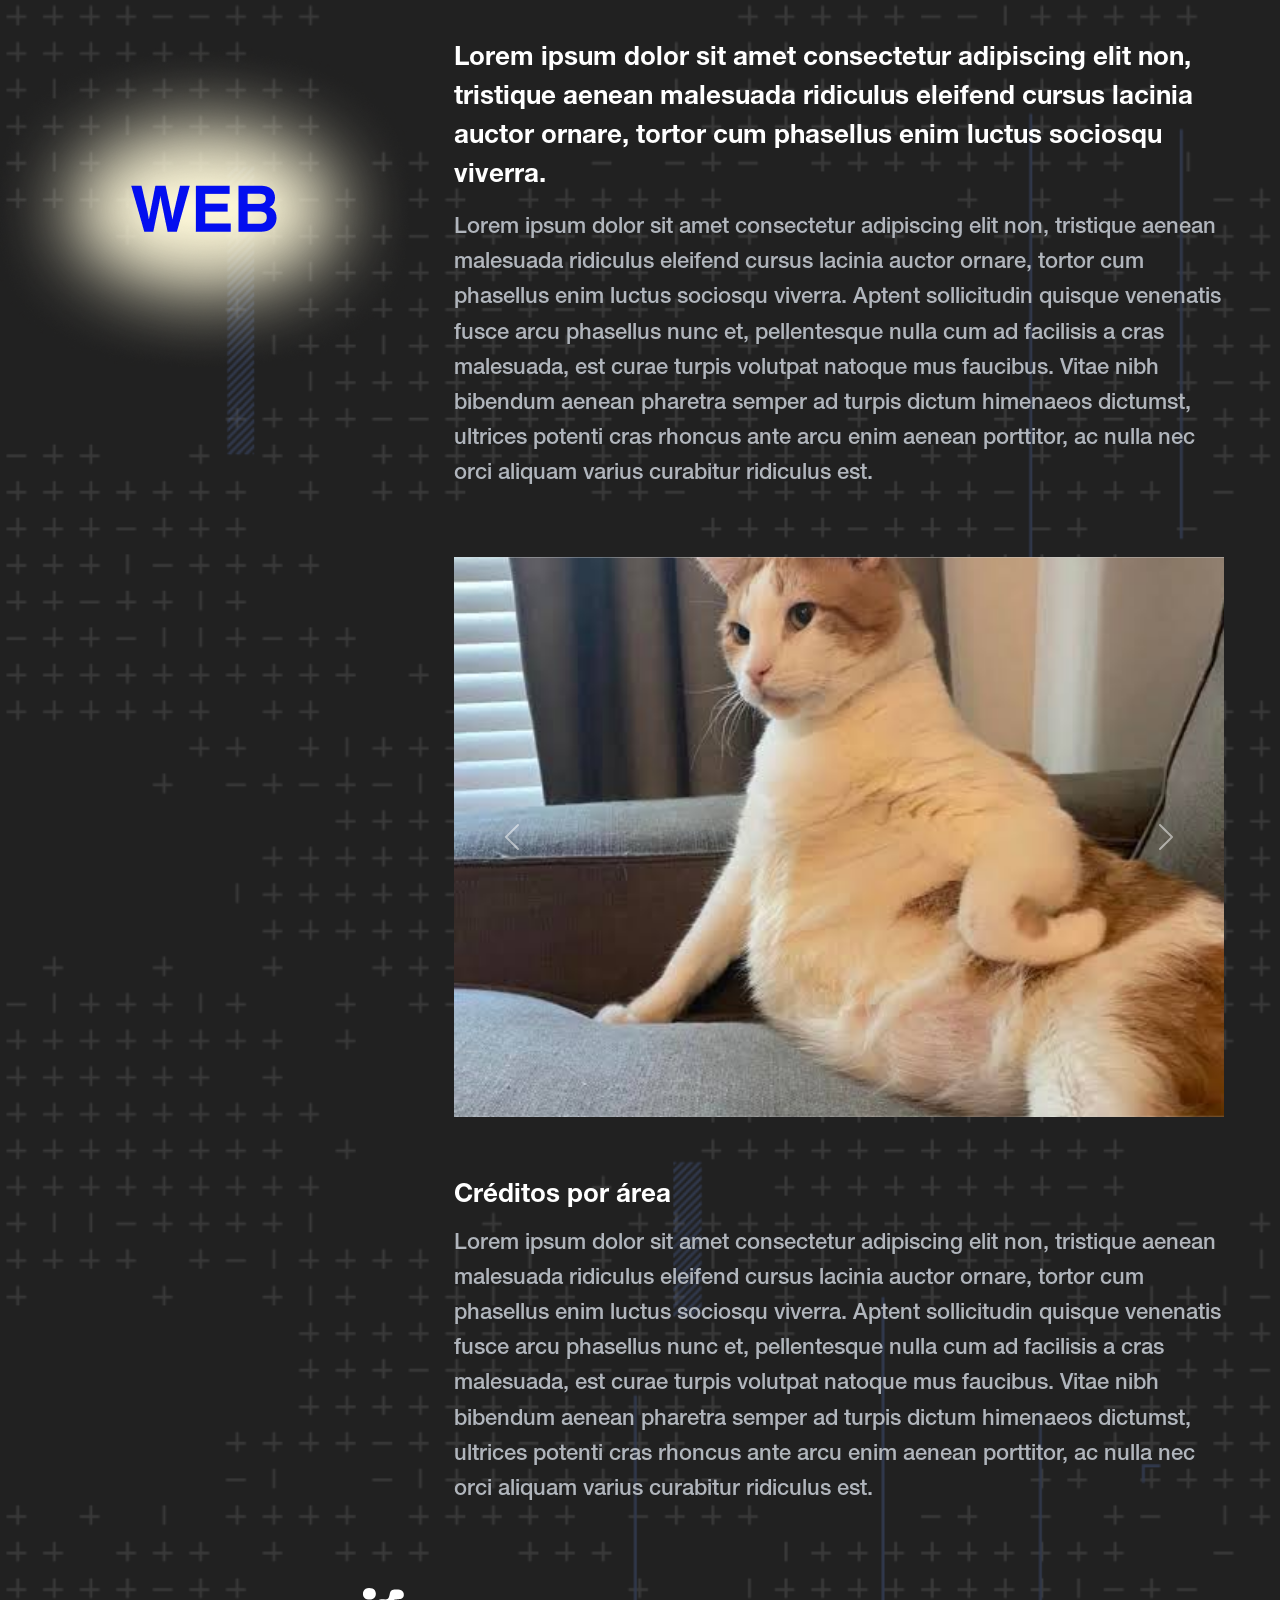
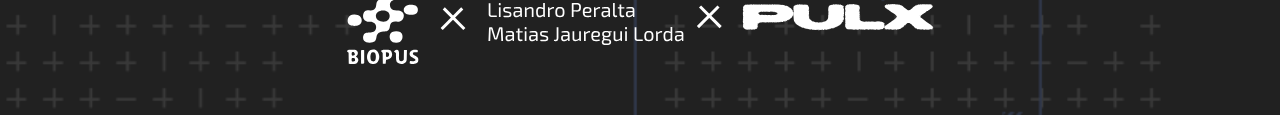
<file: web.html>
<!DOCTYPE html>
<html lang="es">
<head>
  <meta charset="UTF-8">
  <meta name="viewport" content="width=device-width, initial-scale=1.0">
  <link
    href="https://cdn.jsdelivr.net/npm/bootstrap@5.3.3/dist/css/bootstrap.min.css"
    rel="stylesheet"
  />
  <link rel="stylesheet" href="webstyle.css"/>
  <title>Web</title>
</head>

<body>
  <div class="contenedor-principal">

  <div class="caja-titulo">
    <a href="index.html"><img src="assets/webTitulo.png" alt="web"/></a>
  </div>

  <div class="columna-contenido">
    <p class="subtitulo">
        Lorem ipsum dolor sit amet consectetur adipiscing elit non, tristique aenean
        malesuada ridiculus eleifend cursus lacinia auctor ornare, tortor cum phasellus
        enim luctus sociosqu viverra.
    </p>

    <p class="parrafo">
        Lorem ipsum dolor sit amet consectetur adipiscing elit non, tristique aenean
        malesuada ridiculus eleifend cursus lacinia auctor ornare, tortor cum phasellus
        enim luctus sociosqu viverra. Aptent sollicitudin quisque venenatis fusce arcu
        phasellus nunc et, pellentesque nulla cum ad facilisis a cras malesuada, est
        curae turpis volutpat natoque mus faucibus. Vitae nibh bibendum aenean pharetra
        semper ad turpis dictum himenaeos dictumst, ultrices potenti cras rhoncus ante
        arcu enim aenean porttitor, ac nulla nec orci aliquam varius curabitur ridiculus est.
    </p>

    <div id="miCarrusel" class="carousel slide caja-carrusel" data-bs-ride="carousel">
      <div class="carousel-inner">
        <div class="carousel-item active">
            <img src="assets/web0.jpg" class="d-block w-100 imagen-carrusel" alt="Imagen 1" />
        </div>
        <div class="carousel-item">
            <img src="assets/web1.jpg" class="d-block w-100 imagen-carrusel" alt="Imagen 2" />
        </div>
      </div>

        <button class="carousel-control-prev" type="button" data-bs-target="#miCarrusel" data-bs-slide="prev">
          <span class="carousel-control-prev-icon"></span>
        </button>

        <button class="carousel-control-next" type="button" data-bs-target="#miCarrusel" data-bs-slide="next">
          <span class="carousel-control-next-icon"></span>
        </button>
      </div>

      <h3 class="subtitulo">Créditos por área</h3>

      <p class="parrafo">
        Lorem ipsum dolor sit amet consectetur adipiscing elit non, tristique aenean
        malesuada ridiculus eleifend cursus lacinia auctor ornare, tortor cum phasellus
        enim luctus sociosqu viverra. Aptent sollicitudin quisque venenatis fusce arcu
        phasellus nunc et, pellentesque nulla cum ad facilisis a cras malesuada, est
        curae turpis volutpat natoque mus faucibus. Vitae nibh bibendum aenean pharetra
        semper ad turpis dictum himenaeos dictumst, ultrices potenti cras rhoncus ante
        arcu enim aenean porttitor, ac nulla nec orci aliquam varius curabitur ridiculus est.
      </p>

    </div>

  </div>

  <script src="https://cdn.jsdelivr.net/npm/bootstrap@5.3.3/dist/js/bootstrap.bundle.min.js"></script>
</body>

<footer>
  <div class="footer">
    <img src="assets/Créditos.svg" alt="footer" class="imgFooter"/>
  </div>
</footer>
</html>
</file>
<file: webstyle.css>
/* 1. Versión Medium (peso 500) */
@font-face {
  font-family: "Helvetica Neue Custom";
  src: url("assets/Helvetica/HelveticaNeueLTStd-Md-BF6a4c33b821273.otf") format("opentype");
  font-weight: 500;
  font-style: normal;
  font-display: swap;
}

/* 2. Versión Bold (peso 700) */
@font-face {
  font-family: "Helvetica Neue Custom";
  src: url("assets/Helvetica/HelveticaNeueLTStd-Bd-BF6a4c33b64bd77.otf") format("opentype");
  font-weight: 700;
  font-style: normal;
  font-display: swap;
}

body {
  margin: 0;
  background-image: url("/assets/background.png");
  background-size: cover;
  overflow-x: hidden;
  font-family: "Helvetica Neue Custom", sans-serif;
}

.contenedor-principal {
  display: flex;
  align-items: flex-start;
  gap: 28px;
  width: 100%;
  max-width: 1920px;
  min-height: 1080px;
  margin: 0 auto;
  padding: 40px 56px 64px 0;
}

.caja-titulo {
  flex-shrink: 0;
  width: auto;
  height: auto;
  margin-left: -150px;
  display: flex;
  align-items: center;
  justify-content: flex-start;
  padding-left: 150px;
}

.columna-contenido {
  width: 1380px;
  max-width: 100%;
  margin: 0 auto;
}

.parrafo {
  color: #b0b5bc;
  font-size: 22px;
  line-height: 1.6;
}

.caja-carrusel {
  background-color: #d4d6d8;
  height: 560px;
  margin-top: 64px;
  margin-bottom: 64px;
}

.imagen-carrusel {
  height: 560px;
  object-fit: cover;
}

.subtitulo {
  color: #ffffff;
  font-size: 26px;
  font-weight: bold;
  margin-bottom: 15px;
}

footer {
  align-items: center;
  text-align: center;
  margin: 0px 0px 50px 0px;
}

@media (max-width: 768px) {
  .contenedor-principal {
    flex-direction: column;
    align-items: center;
    padding: 20px;
  }

  .caja-titulo {
    margin-left: -140px;
    padding-left: 0px;
    justify-content: left;
  }

  .columna-contenido {
    width: 100%;
    max-width: none;
    margin: 0;
  }

  .caja-carrusel {
    height: auto;
    margin-top: 42px;
    margin-bottom: 42px;
  }

  .imagen-carrusel {
    height: auto;
    width: 100%;
  }

  .imgFooter {
    width: 75%;
    height: auto;
  }
}
</file>
